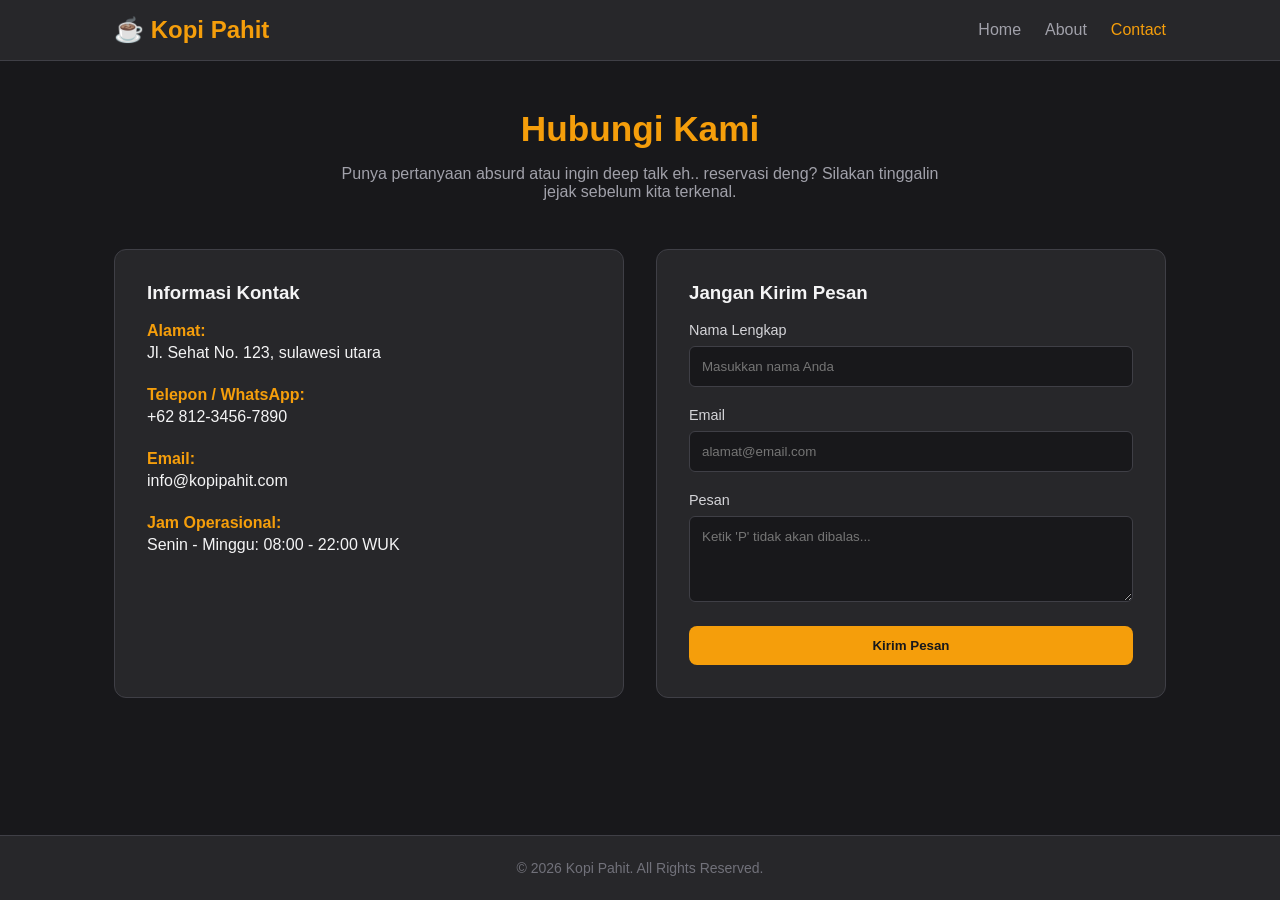
<file: contact.html>
<!DOCTYPE html>
<html lang="id">
<head>
    <meta charset="UTF-8">
    <meta name="viewport" content="width=device-width, initial-scale=1.0">
    <title>Kopi Senja - Contact</title>
    <link rel="stylesheet" href="style.css">
</head>
<body>
    <nav class="navbar">
        <div class="nav-container">
            <a href="index.html" class="logo">☕ Kopi Pahit</a>
            <div class="nav-links">
                <a href="index.html">Home</a>
                <a href="about.html">About</a>
                <a href="contact.html" class="active">Contact</a>
            </div>
        </div>
    </nav>

    <main class="container">
        <h1 class="page-title">Hubungi Kami</h1>
        <p class="page-subtitle">Punya pertanyaan absurd atau ingin deep talk eh.. reservasi deng? Silakan tinggalin jejak sebelum kita terkenal.</p>

        <div class="contact-container">
            <div class="contact-info">
                <h3>Informasi Kontak</h3>
                <br>
                <div>
                    <h4>Alamat:</h4>
                    <p>Jl. Sehat  No. 123, sulawesi utara</p>
                </div>
                <div>
                    <h4>Telepon / WhatsApp:</h4>
                    <p>+62 812-3456-7890</p>
                </div>
                <div>
                    <h4>Email:</h4>
                    <p>info@kopipahit.com</p>
                </div>
                <div>
                    <h4>Jam Operasional:</h4>
                    <p>Senin - Minggu: 08:00 - 22:00 WUK</p>
                </div>
            </div>

            <form class="contact-form" onsubmit="alert('Pesan Anda telah terkirim!'); return false;">
                <h3>Jangan Kirim Pesan</h3>
                <br>
                <div class="form-group">
                    <label>Nama Lengkap</label>
                    <input type="text" required placeholder="Masukkan nama Anda">
                </div>
                <div class="form-group">
                    <label>Email</label>
                    <input type="email" required placeholder="alamat@email.com">
                </div>
                <div class="form-group">
                    <label>Pesan</label>
                    <textarea rows="4" required placeholder="Ketik 'P' tidak akan dibalas..."></textarea>
                </div>
                <button type="submit" class="btn" style="width: 100%;">Kirim Pesan</button>
            </form>
        </div>
    </main>

    <footer>
        <p>&copy; 2026 Kopi Pahit. All Rights Reserved.</p>
    </footer>
</body>
</html>
</file>
<file: style.css>
* {
    margin: 0;
    padding: 0;
    box-sizing: border-box;
    font-family: 'Segoe UI', Tahoma, Geneva, Verdana, sans-serif;
}

body {
    background-color: #18181b;
    color: #f4f4f5;
    min-height: 100vh;
    display: flex;
    flex-direction: column;
}


.navbar {
    background-color: #27272a;
    border-bottom: 1px solid #3f3f46;
    position: sticky;
    top: 0;
    z-index: 100;
}

.nav-container {
    max-width: 1100px;
    margin: 0 auto;
    padding: 1rem 1.5rem;
    display: flex;
    justify-content: space-between;
    align-items: center;
}

.logo {
    color: #f59e0b;
    font-size: 1.5rem;
    font-weight: bold;
    text-decoration: none;
}

.nav-links {
    display: flex;
    gap: 1.5rem;
}

.nav-links a {
    color: #a1a1aa;
    text-decoration: none;
    font-weight: 500;
    transition: color 0.3s;
}

.nav-links a:hover,
.nav-links a.active {
    color: #f59e0b;
}

/* Container Utama */
.container {
    max-width: 1100px;
    margin: 0 auto;
    padding: 3rem 1.5rem;
    flex: 1;
    width: 100%;
}

.page-title {
    font-size: 2.2rem;
    color: #f59e0b;
    margin-bottom: 1rem;
    text-align: center;
}

.page-subtitle {
    color: #a1a1aa;
    text-align: center;
    max-width: 600px;
    margin: 0 auto 3rem auto;
}

/* Hero Section (Khusus Home) */
.hero {
    background: linear-gradient(rgba(0,0,0,0.7), rgba(0,0,0,0.7)), 
                url('https://images.unsplash.com/photo-1501339847302-ac426a4a7cbb?auto=format&fit=crop&w=1200&q=80') center/cover;
    padding: 5rem 1.5rem;
    text-align: center;
    border-radius: 16px;
    margin-bottom: 3rem;
}

.hero h1 {
    font-size: 2.5rem;
    margin-bottom: 1rem;
}

.hero p {
    color: #d4d4d8;
    margin-bottom: 1.5rem;
}


.grid-3 {
    display: grid;
    grid-template-columns: repeat(auto-fit, minmax(280px, 1fr));
    gap: 2rem;
}

.card {
    background-color: #27272a;
    border: 1px solid #3f3f46;
    border-radius: 12px;
    padding: 1.5rem;
    text-align: center;
}

.card img {
    width: 100%;
    height: 200px;
    object-fit: cover;
    border-radius: 8px;
    margin-bottom: 1rem;
}

.card h3 {
    margin-bottom: 0.5rem;
}

.card p {
    color: #a1a1aa;
    font-size: 0.9rem;
}


.btn {
    display: inline-block;
    background-color: #f59e0b;
    color: #18181b;
    padding: 0.75rem 1.5rem;
    border-radius: 8px;
    text-decoration: none;
    font-weight: bold;
    border: none;
    cursor: pointer;
    transition: background-color 0.3s;
}

.btn:hover {
    background-color: #d97706;
}

/* Section Halaman About */
.about-box {
    display: grid;
    grid-template-columns: repeat(auto-fit, minmax(300px, 1fr));
    gap: 2.5rem;
    align-items: center;
    background-color: #27272a;
    padding: 2rem;
    border-radius: 16px;
    border: 1px solid #3f3f46;
}

.about-box img {
    width: 100%;
    border-radius: 12px;
}

.about-text p {
    color: #d4d4d8;
    line-height: 1.6;
    margin-bottom: 1rem;
}

/* Form Halaman Contact */
.contact-container {
    display: grid;
    grid-template-columns: repeat(auto-fit, minmax(300px, 1fr));
    gap: 2rem;
}

.contact-info {
    background-color: #27272a;
    padding: 2rem;
    border-radius: 12px;
    border: 1px solid #3f3f46;
}

.contact-info div {
    margin-bottom: 1.5rem;
}

.contact-info h4 {
    color: #f59e0b;
    margin-bottom: 0.25rem;
}

.contact-form {
    background-color: #27272a;
    padding: 2rem;
    border-radius: 12px;
    border: 1px solid #3f3f46;
}

.form-group {
    margin-bottom: 1.25rem;
}

.form-group label {
    display: block;
    margin-bottom: 0.5rem;
    font-size: 0.9rem;
    color: #d4d4d8;
}

.form-group input, 
.form-group textarea {
    width: 100%;
    padding: 0.75rem;
    background-color: #18181b;
    border: 1px solid #3f3f46;
    border-radius: 6px;
    color: white;
    outline: none;
}

.form-group input:focus, 
.form-group textarea:focus {
    border-color: #f59e0b;
}


footer {
    background-color: #27272a;
    border-top: 1px solid #3f3f46;
    text-align: center;
    padding: 1.5rem;
    color: #71717a;
    font-size: 0.875rem;
}
</file>
